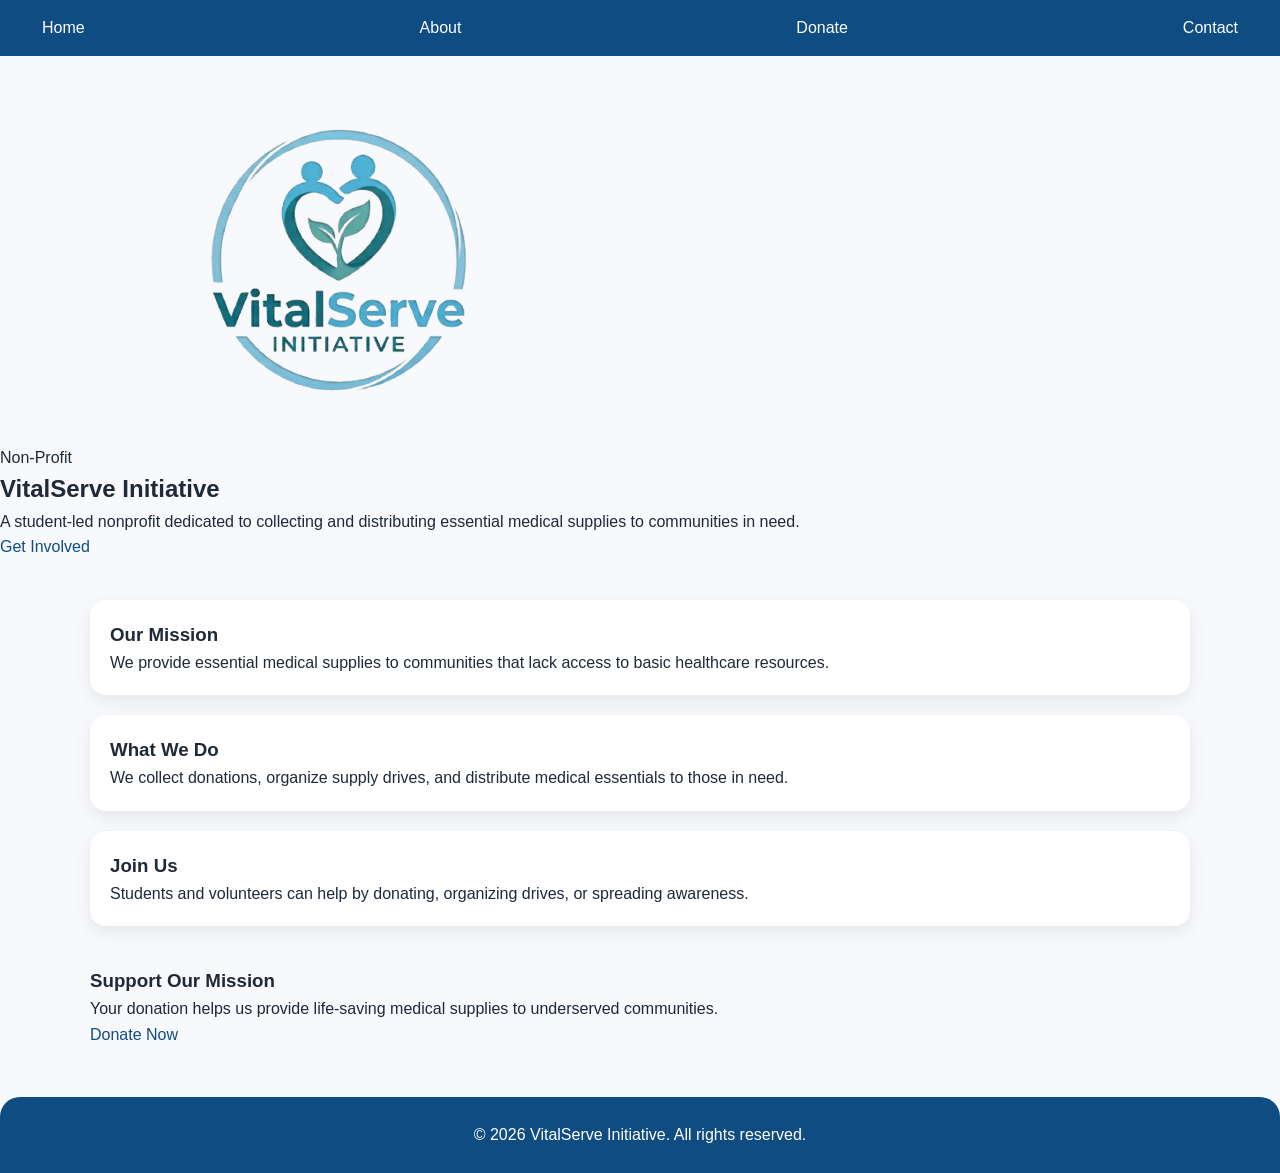
<file: index.html>
<!DOCTYPE html>
<html lang="en">
<head>
  <meta charset="UTF-8">
  <title>VitalServe Initiative</title>

  <link href="https://fonts.googleapis.com/css2?family=Inter:wght@400;600;700&display=swap" rel="stylesheet">
  <link rel="stylesheet" href="styles.css">
</head>

<body>

  <!-- NAVBAR -->
  <nav>
    <a href="index.html">Home</a>
    <a href="about.html">About</a>
    <a href="donate.html">Donate</a>
    <a href="contact.html">Contact</a>
  </nav>

  <!-- HERO SECTION -->
  <section class="hero">

    <img src="logo.png" alt="VitalServe Logo" class="logo">

    <div class="subtitle">Non-Profit</div>

    <h1>VitalServe Initiative</h1>

    <p>
      A student-led nonprofit dedicated to collecting and distributing essential medical supplies
      to communities in need.
    </p>

    <!-- GET INVOLVED (GOOGLE FORM) -->
    <a 
      href="https://docs.google.com/forms/d/e/1FAIpQLSf9cpICxF_rFuPOWEh1sRYSPCjtqJ6y4XTLbPOpz5Z3yUpJSg/viewform"
      class="button"
      target="_blank"
    >
      Get Involved
    </a>

  </section>

  <!-- INFO CARDS -->
  <section class="container">

    <div class="card-grid">

      <div class="card">
        <h3>Our Mission</h3>
        <p>
          We provide essential medical supplies to communities that lack access to basic healthcare resources.
        </p>
      </div>

      <div class="card">
        <h3>What We Do</h3>
        <p>
          We collect donations, organize supply drives, and distribute medical essentials to those in need.
        </p>
      </div>

      <div class="card">
        <h3>Join Us</h3>
        <p>
          Students and volunteers can help by donating, organizing drives, or spreading awareness.
        </p>
      </div>

    </div>

  </section>

  <!-- DONATE BLUE BOX -->
  <section class="container">

    <div class="donate-box">
      <h3>Support Our Mission</h3>
      <p>
        Your donation helps us provide life-saving medical supplies to underserved communities.
      </p>

      <a href="donate.html" class="donate-button">
        Donate Now
      </a>
    </div>

  </section>

  <!-- FOOTER -->
  <footer>
    © 2026 VitalServe Initiative. All rights reserved.
  </footer>

</body>
</html>
</file>
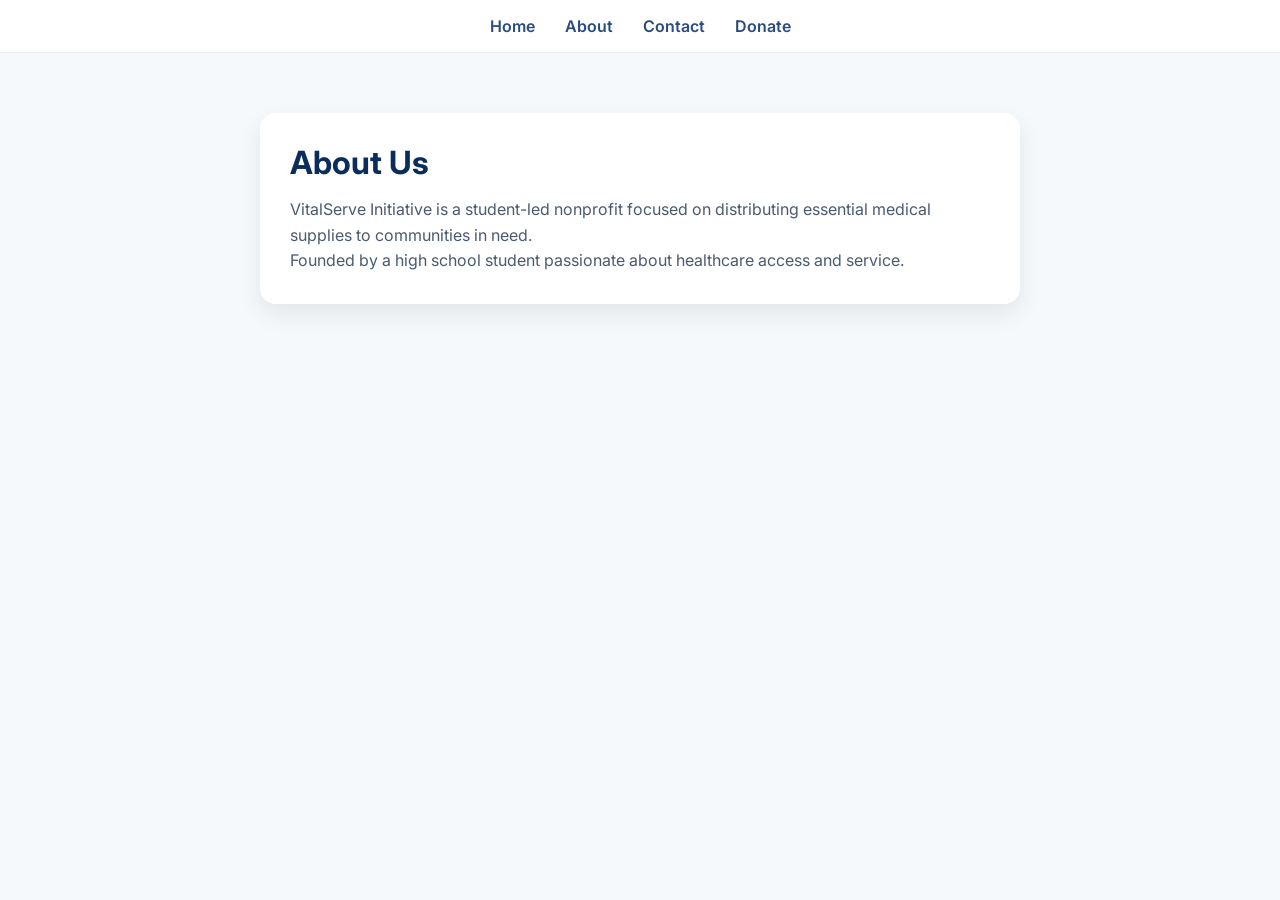
<file: about.html>
<!DOCTYPE html>
<html lang="en">
<head>
<meta charset="UTF-8">
<title>About - VitalServe</title>

<link href="https://fonts.googleapis.com/css2?family=Inter:wght@400;600;700&display=swap" rel="stylesheet">

<style>
  * {margin:0; padding:0; box-sizing:border-box; font-family:Inter;}
  body {background:#f6f9fc; color:#1e2a3a;}

  nav {
    display:flex; justify-content:center; gap:30px;
    padding:16px; background:white; border-bottom:1px solid #e6eaf0;
  }

  nav a {text-decoration:none; color:#2b4c7e; font-weight:600;}
  nav a:hover {color:#0b5cff;}

  .container {
    max-width:800px;
    margin:auto;
    padding:60px 20px;
  }

  .card {
    background:white;
    padding:30px;
    border-radius:16px;
    box-shadow:0 10px 25px rgba(0,0,0,0.08);
  }

  h1 {color:#0b2d5c; margin-bottom:15px;}
  p {color:#4a5a70; line-height:1.6;}
</style>
</head>

<body>

<nav>
  <a href="index.html">Home</a>
  <a href="about.html">About</a>
  <a href="contact.html">Contact</a>
  <a href="donate.html">Donate</a>
</nav>

<div class="container">
  <div class="card">
    <h1>About Us</h1>
    <p>
      VitalServe Initiative is a student-led nonprofit focused on distributing essential medical supplies to communities in need.
    </p>
    <p>
      Founded by a high school student passionate about healthcare access and service.
    </p>
  </div>
</div>

</body>
</html>
</file>
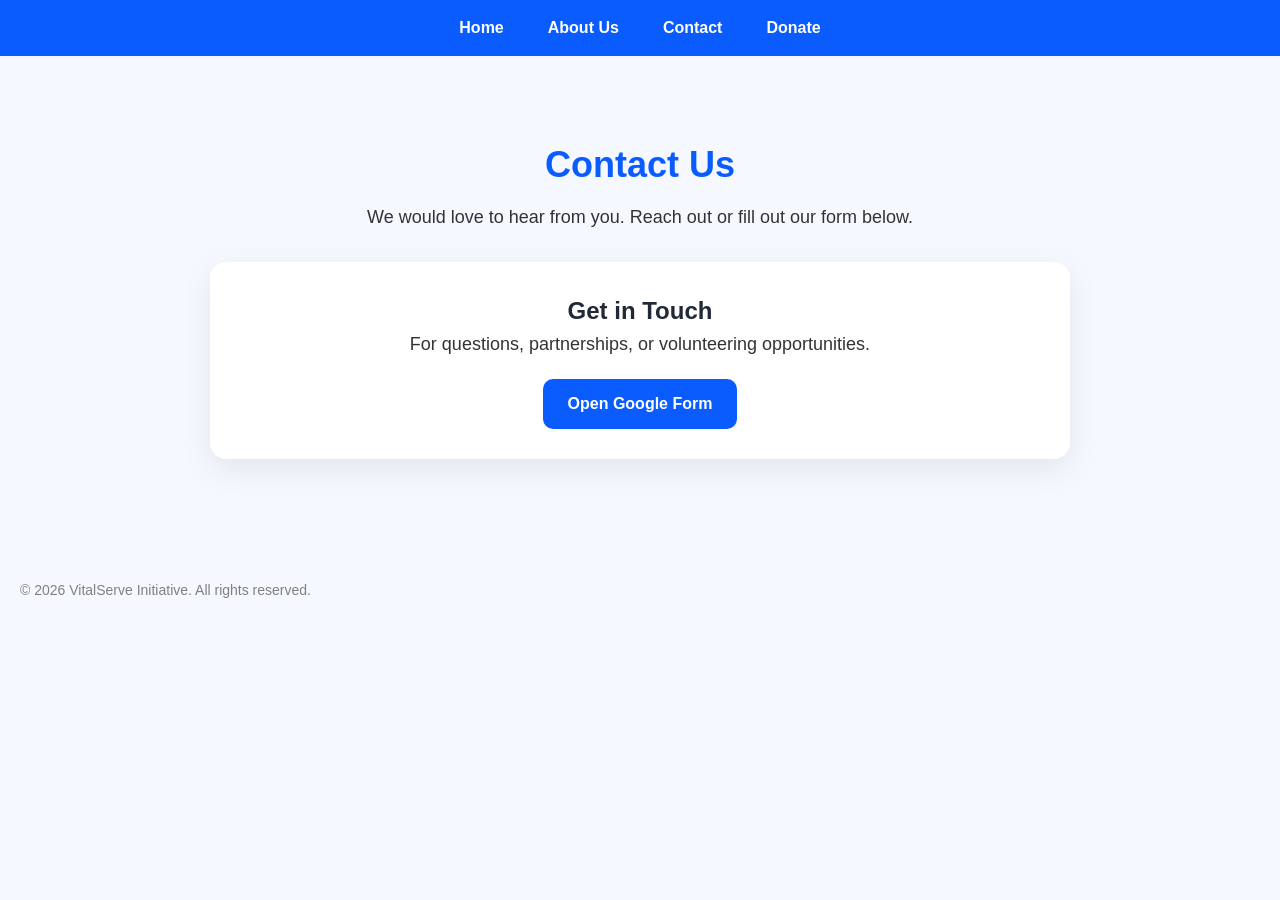
<file: Contact.html>
<!DOCTYPE html>
<html lang="en">
<head>
  <meta charset="UTF-8">
  <meta name="viewport" content="width=device-width, initial-scale=1.0">
  <title>Contact Us | VitalServe Initiative</title>
  <link rel="stylesheet" href="styles.css">

  <style>
    body {
      margin: 0;
      font-family: Arial, sans-serif;
      background: #f5f8ff;
    }

    nav {
      background: #0b5cff;
      padding: 15px;
      display: flex;
      justify-content: center;
      gap: 20px;
    }

    nav a {
      color: white;
      text-decoration: none;
      font-weight: bold;
      transition: 0.3s;
    }

    nav a:hover {
      opacity: 0.8;
    }

    .container {
      max-width: 900px;
      margin: 60px auto;
      padding: 20px;
      text-align: center;
    }

    h1 {
      font-size: 36px;
      color: #0b5cff;
      margin-bottom: 10px;
    }

    p {
      color: #333;
      font-size: 18px;
    }

    .card {
      background: white;
      padding: 30px;
      margin-top: 30px;
      border-radius: 16px;
      box-shadow: 0 10px 30px rgba(0,0,0,0.08);
      transition: transform 0.3s ease;
    }

    .card:hover {
      transform: translateY(-5px);
    }

    .button {
      display: inline-block;
      margin-top: 20px;
      padding: 12px 25px;
      background: #0b5cff;
      color: white;
      border-radius: 10px;
      text-decoration: none;
      font-weight: bold;
      transition: transform 0.3s ease, background 0.3s ease;
    }

    .button:hover {
      transform: scale(1.05);
      background: #0847c7;
    }

    .footer {
      margin-top: 60px;
      padding: 20px;
      font-size: 14px;
      color: gray;
    }
  </style>
</head>

<body>

  <!-- NAVBAR -->
  <nav>
    <a href="index.html">Home</a>
    <a href="about.html">About Us</a>
    <a href="contact.html">Contact</a>
    <a href="donate.html">Donate</a>
  </nav>

  <!-- CONTENT -->
  <div class="container">

    <h1>Contact Us</h1>
    <p>We would love to hear from you. Reach out or fill out our form below.</p>

    <div class="card">
      <h2>Get in Touch</h2>
      <p>For questions, partnerships, or volunteering opportunities.</p>

      <a class="button"
         href="https://docs.google.com/forms/d/e/1FAIpQLSf9cpICxF_rFuPOWEh1sRYSPCjtqJ6y4XTLbPOpz5Z3yUpJSg/viewform"
         target="_blank">
        Open Google Form
      </a>
    </div>

  </div>

  <!-- FOOTER -->
  <div class="footer">
    © 2026 VitalServe Initiative. All rights reserved.
  </div>

</body>
</html>
</file>
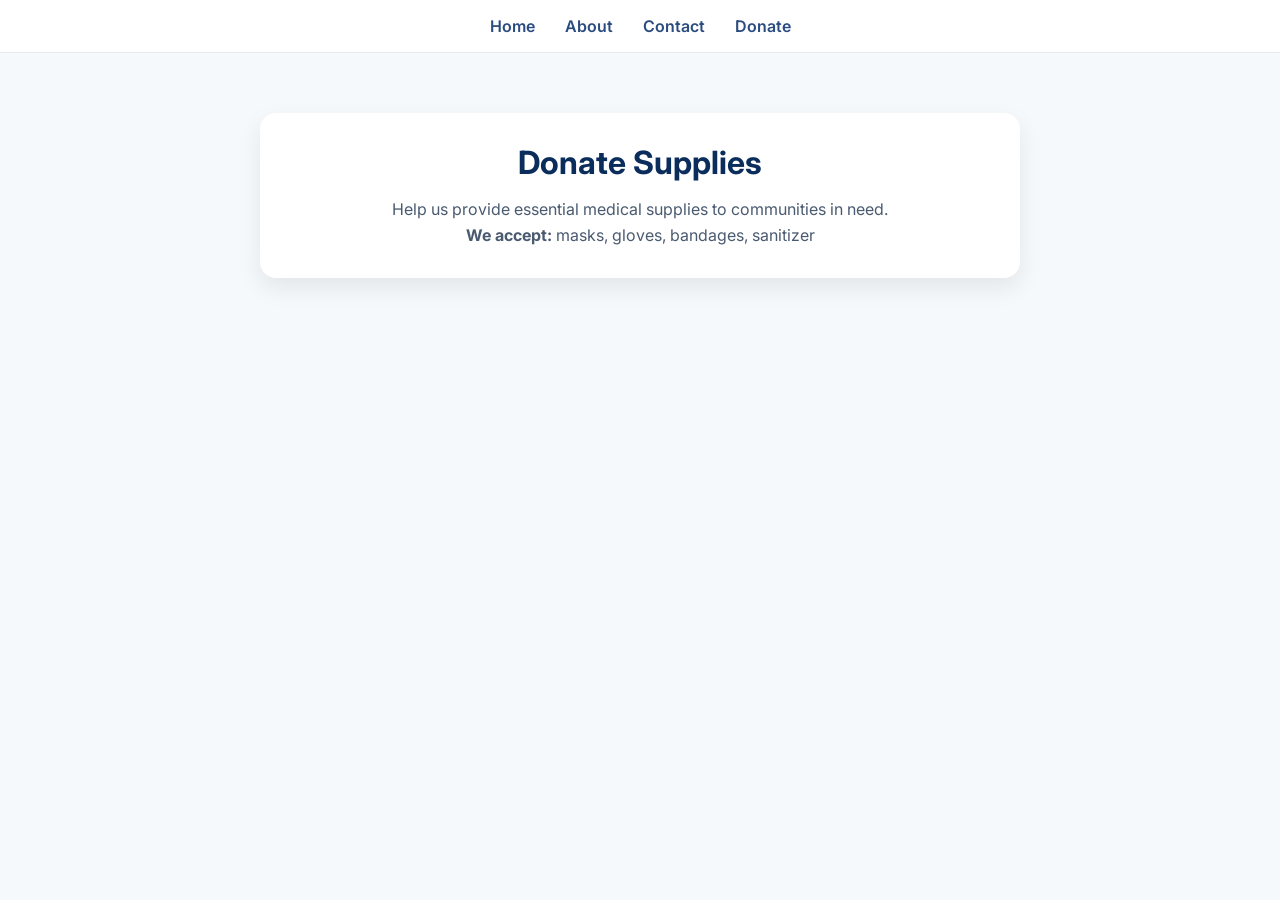
<file: donate.html>
<!DOCTYPE html>
<html lang="en">
<head>
<meta charset="UTF-8">
<title>Donate - VitalServe</title>

<link href="https://fonts.googleapis.com/css2?family=Inter:wght@400;600;700&display=swap" rel="stylesheet">

<style>
  * {margin:0; padding:0; box-sizing:border-box; font-family:Inter;}
  body {background:#f6f9fc; color:#1e2a3a;}

  nav {
    display:flex; justify-content:center; gap:30px;
    padding:16px; background:white; border-bottom:1px solid #e6eaf0;
  }

  nav a {text-decoration:none; color:#2b4c7e; font-weight:600;}
  nav a:hover {color:#0b5cff;}

  .container {
    max-width:800px;
    margin:auto;
    padding:60px 20px;
    text-align:center;
  }

  .card {
    background:white;
    padding:30px;
    border-radius:16px;
    box-shadow:0 10px 25px rgba(0,0,0,0.08);
  }

  h1 {color:#0b2d5c; margin-bottom:15px;}
  p {color:#4a5a70; line-height:1.6;}
</style>
</head>

<body>

<nav>
  <a href="index.html">Home</a>
  <a href="about.html">About</a>
  <a href="contact.html">Contact</a>
  <a href="donate.html">Donate</a>
</nav>

<div class="container">
  <div class="card">
    <h1>Donate Supplies</h1>
    <p>Help us provide essential medical supplies to communities in need.</p>
    <p><strong>We accept:</strong> masks, gloves, bandages, sanitizer</p>
  </div>
</div>

</body>
</html>
</file>
<file: styles.css>
/* ===== Global Reset ===== */
* {
  margin: 0;
  padding: 0;
  box-sizing: border-box;
  font-family: "Poppins", Arial, sans-serif;
}

body {
  background: #f7f9fc;
  color: #1f2937;
  line-height: 1.6;
  animation: fadeIn 0.6s ease-in;
}

/* ===== Animations ===== */
@keyframes fadeIn {
  from {
    opacity: 0;
    transform: translateY(10px);
  }
  to {
    opacity: 1;
    transform: translateY(0);
  }
}

/* ===== Navigation Bar ===== */
nav {
  background: #0f4c81;
  padding: 15px 30px;
  display: flex;
  justify-content: space-between;
  align-items: center;
}

nav a {
  color: white;
  text-decoration: none;
  margin: 0 12px;
  font-weight: 500;
  transition: all 0.25s ease;
}

/* Fix purple visited links issue */
nav a:visited {
  color: white;
}

nav a:hover {
  opacity: 0.8;
  transform: scale(1.05);
}

/* Donate button (blue box) */
.donate-btn {
  background: #1e88e5;
  padding: 10px 16px;
  border-radius: 10px;
  color: white !important;
  font-weight: bold;
  transition: all 0.3s ease;
}

.donate-btn:hover {
  background: #1565c0;
  transform: scale(1.08);
}

/* ===== Logo Section ===== */
.logo {
  display: flex;
  flex-direction: column;
  align-items: center;
  margin-top: 20px;
  animation: fadeIn 0.8s ease-in;
}

.logo img {
  width: 180px;   /* 🔥 BIGGER LOGO */
  height: auto;
  transition: transform 0.3s ease;
}

.logo img:hover {
  transform: scale(1.05);
}

.logo h1 {
  font-size: 28px;
  margin-top: 10px;
}

.logo p {
  font-size: 16px;
  color: #555;
}

/* ===== Cards / Sections ===== */
.container {
  width: 90%;
  max-width: 1100px;
  margin: 40px auto;
}

.card {
  background: white;
  padding: 20px;
  border-radius: 16px;
  box-shadow: 0 6px 18px rgba(0,0,0,0.08);
  margin-bottom: 20px;
  transition: all 0.3s ease;
}

.card:hover {
  transform: scale(1.03);
  box-shadow: 0 10px 25px rgba(0,0,0,0.12);
}

/* ===== Buttons ===== */
button, .btn {
  background: #0f4c81;
  color: white;
  border: none;
  padding: 12px 18px;
  border-radius: 12px;
  cursor: pointer;
  font-weight: 500;
  transition: all 0.3s ease;
}

button:hover, .btn:hover {
  transform: scale(1.05);
  background: #0b3a63;
}

/* Special Get Involved button */
.get-involved {
  background: #1e88e5;
}

.get-involved:hover {
  background: #1565c0;
}

/* ===== Links (fix purple issue globally) ===== */
a {
  color: #0f4c81;
  text-decoration: none;
}

a:visited {
  color: #0f4c81;
}

/* ===== Footer ===== */
footer {
  text-align: center;
  padding: 25px;
  margin-top: 50px;
  background: #0f4c81;
  color: white;
  border-top-left-radius: 20px;
  border-top-right-radius: 20px;
}

/* ===== Mobile ===== */
@media (max-width: 768px) {
  nav {
    flex-direction: column;
  }

  .logo img {
    width: 140px;
  }
}
</file>
